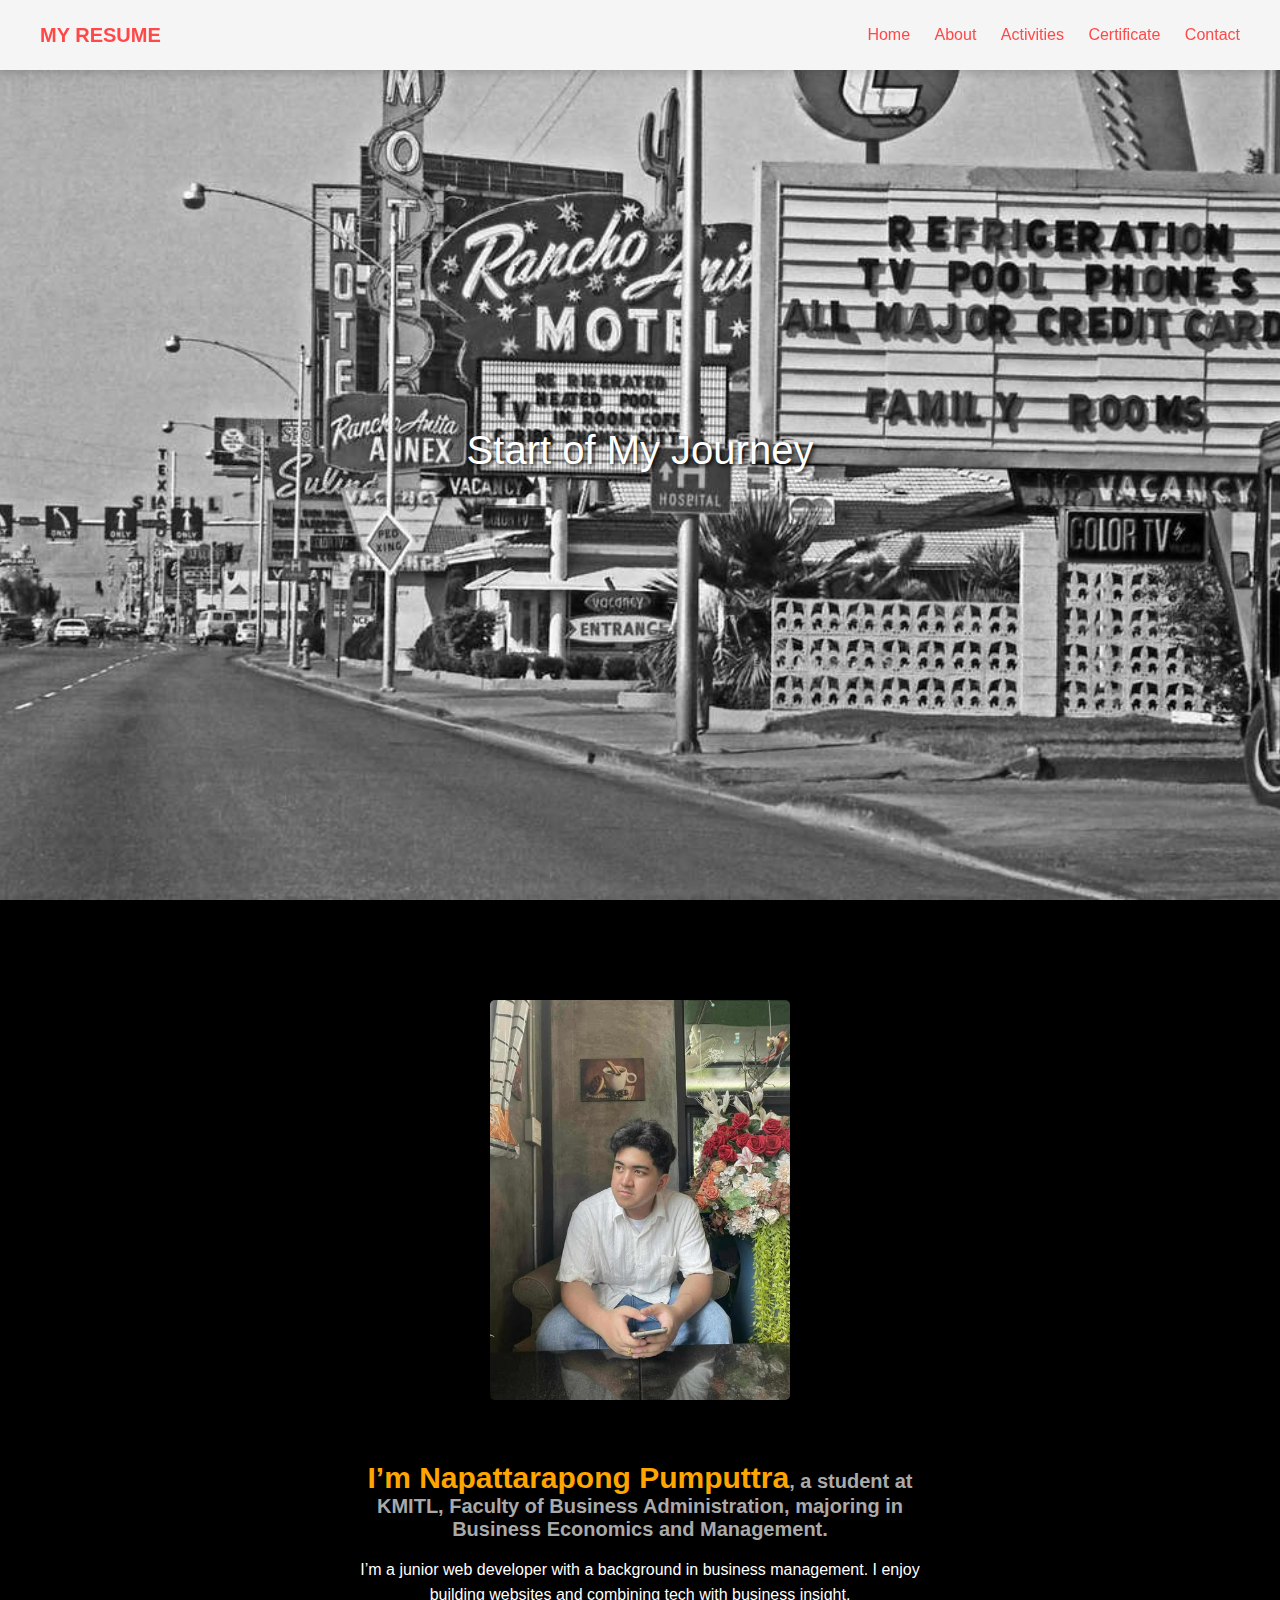
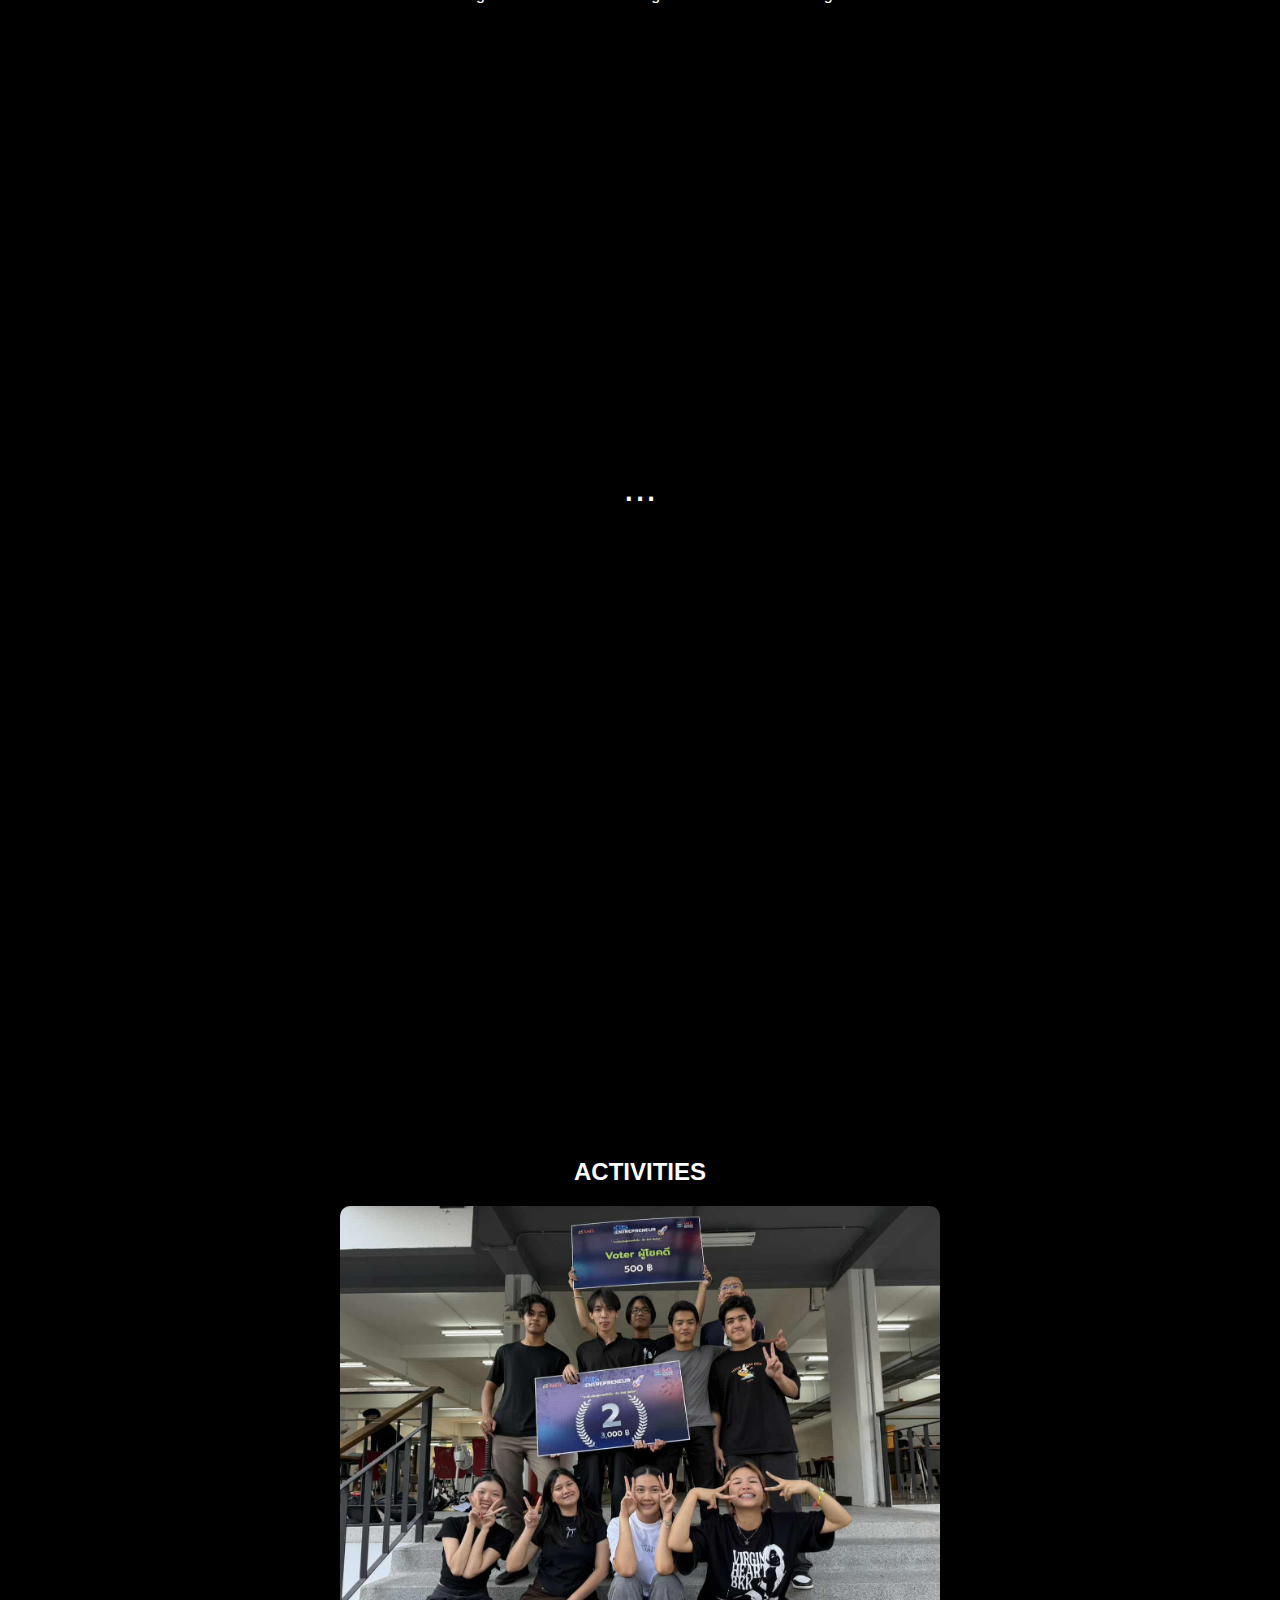
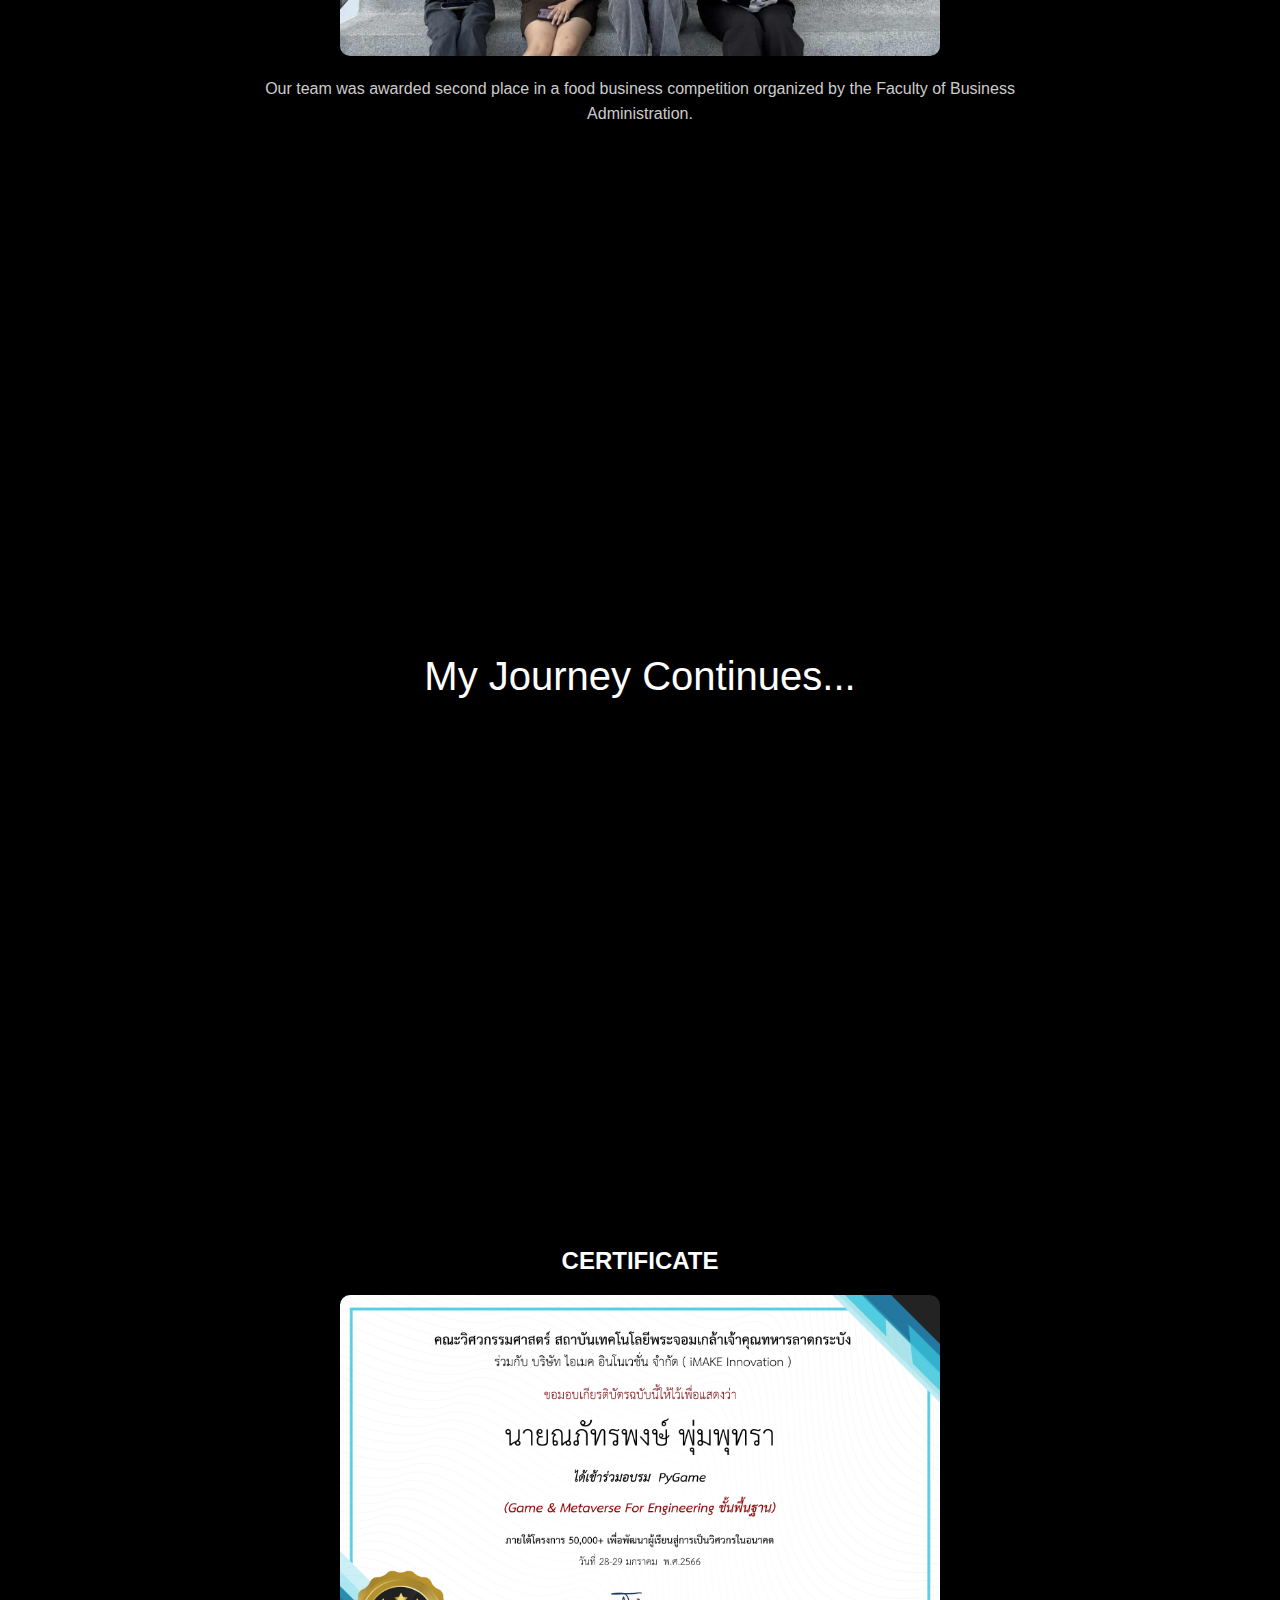
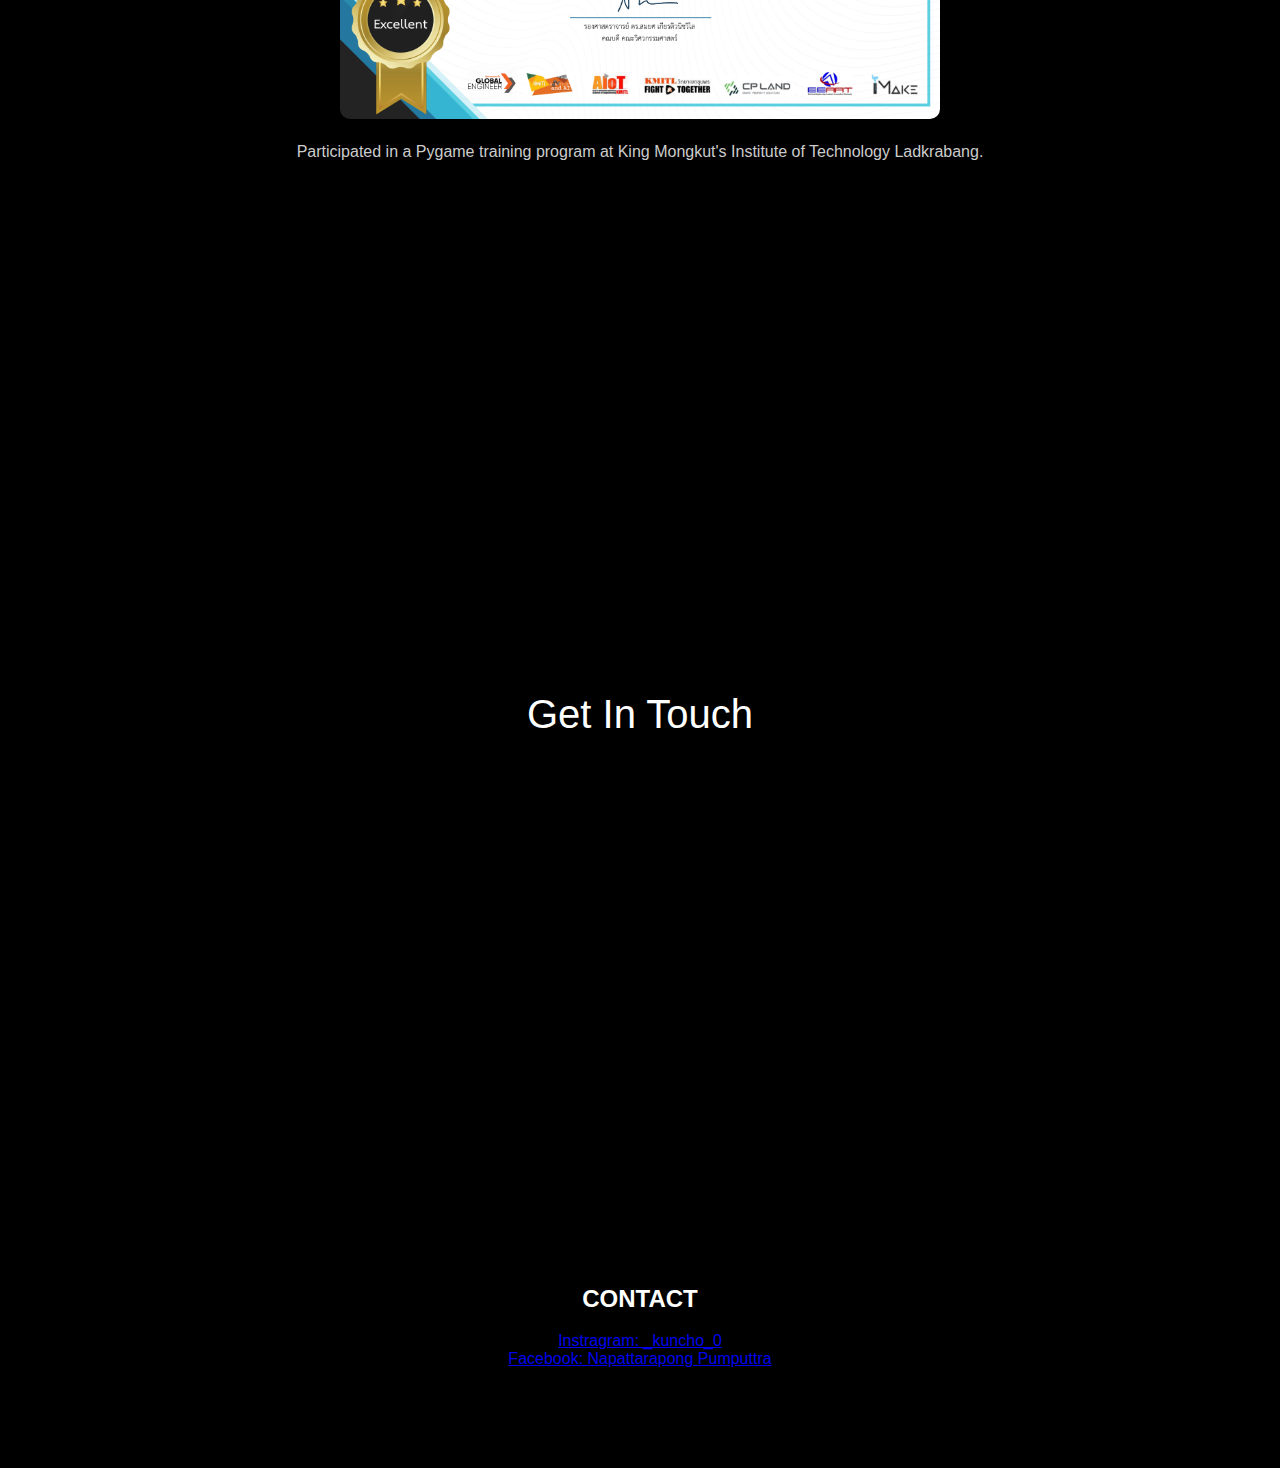
<file: rushproject/resume1.html>
<!DOCTYPE html>
<html lang="en">

<head>
  <meta charset="UTF-8" />
  <meta name="viewport" content="width=device-width, initial-scale=1.0" />
  <title>Chokun Resume</title>
  <link rel="stylesheet" href="style.css" />
</head>

<body>
  <header class="sticky-navbar">
    <div class="logo">MY RESUME</div>
    <nav>
      <a href="index.html">Home</a>
      <a href="#about">About</a>
      <a href="#activities">Activities</a>
      <a href="#certificate">Certificate</a>
      <a href="#contact">Contact</a>
    </nav>
  </header>
  <div class="parallax parallax-before-about">
    <div class="text">Start of My Journey</div>
  </div>
  <section id="about" class="intro-section">
    <div class="intro-container">
      <div class="intro-image">
        <img src="assets/chokun.jpg" alt="Profile photo" />
      </div>
      <div class="intro-text">
        <h2><span class="highlight-name">I’m Napattarapong Pumputtra</span>, a student at KMITL, Faculty of Business Administration, majoring in Business Economics and Management.</h2>
        <p>I’m a junior web developer with a background in business management. I enjoy building websites and combining tech with business insight.</p>
      </div>
    </div>
<div class="parallax parallax-about-activities">
  <div class="text">...</div>
</div>
  </section>
  <section id="activities">
    <h2>ACTIVITIES</h2>
    <img src="assets/chokunactivities.jpg" alt="Activities Photo" />
    <p>Our team was awarded second place in a food business competition organized by the Faculty of Business Administration.</p>
  </section>
  <div class="parallax parallax-mid">
    <div class="text">My Journey Continues...</div>
  </div>
  <section id="certificate">
    <h2>CERTIFICATE</h2>
    <img src="assets/chokuncertificate1.png" alt="Certificate Photo" />
    <p>Participated in a Pygame training program at King Mongkut's Institute of Technology Ladkrabang.</p>
  </section>
  <div class="parallax parallax-before-contact">
    <div class="text">Get In Touch</div>
  </div>
  <section id="contact">
    <h2>CONTACT</h2>
    <a href="https://www.instagram.com/_kuncho_0?igsh=MW9pOG84b3d0bWloOA==">Instragram: _kuncho_0</a><br>
    <a href="https://www.facebook.com/share/1Erv3bBRdS/">Facebook: Napattarapong Pumputtra</a>
  </section>

</body>
</html>
</file>
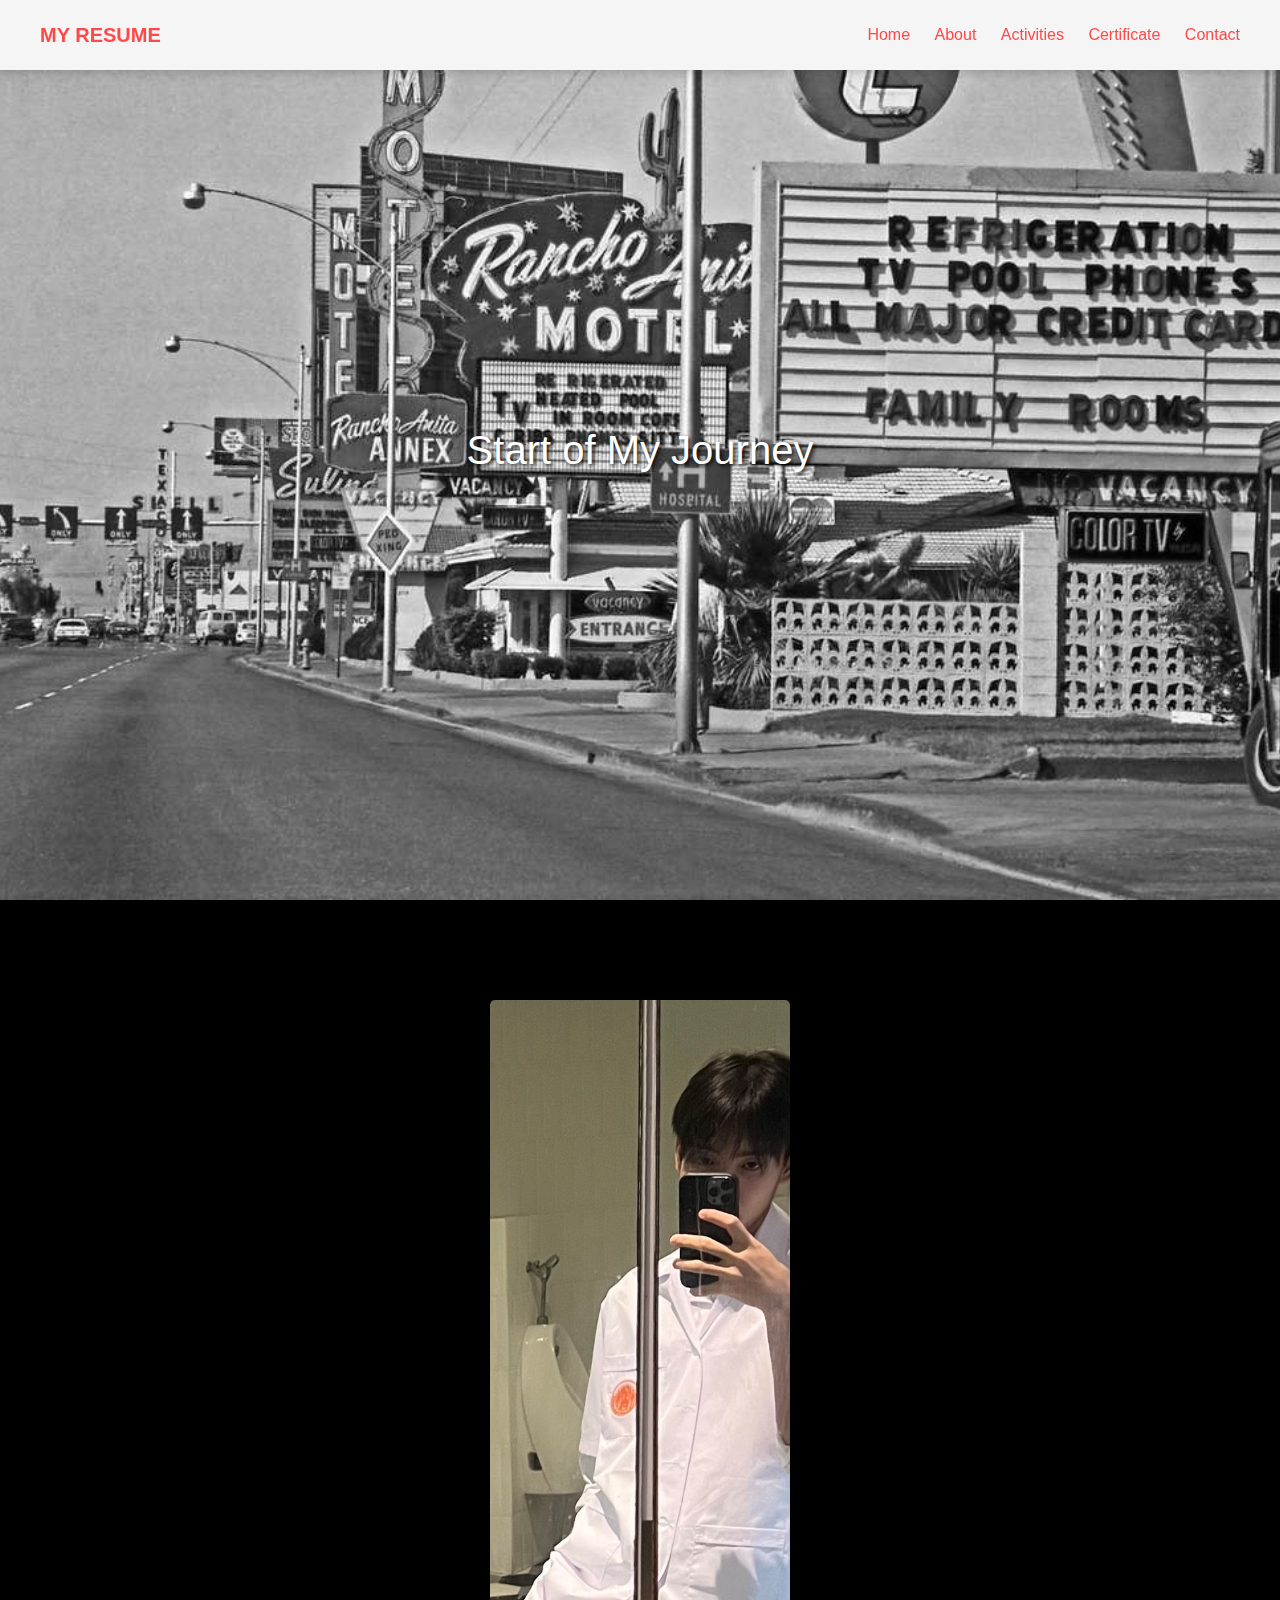
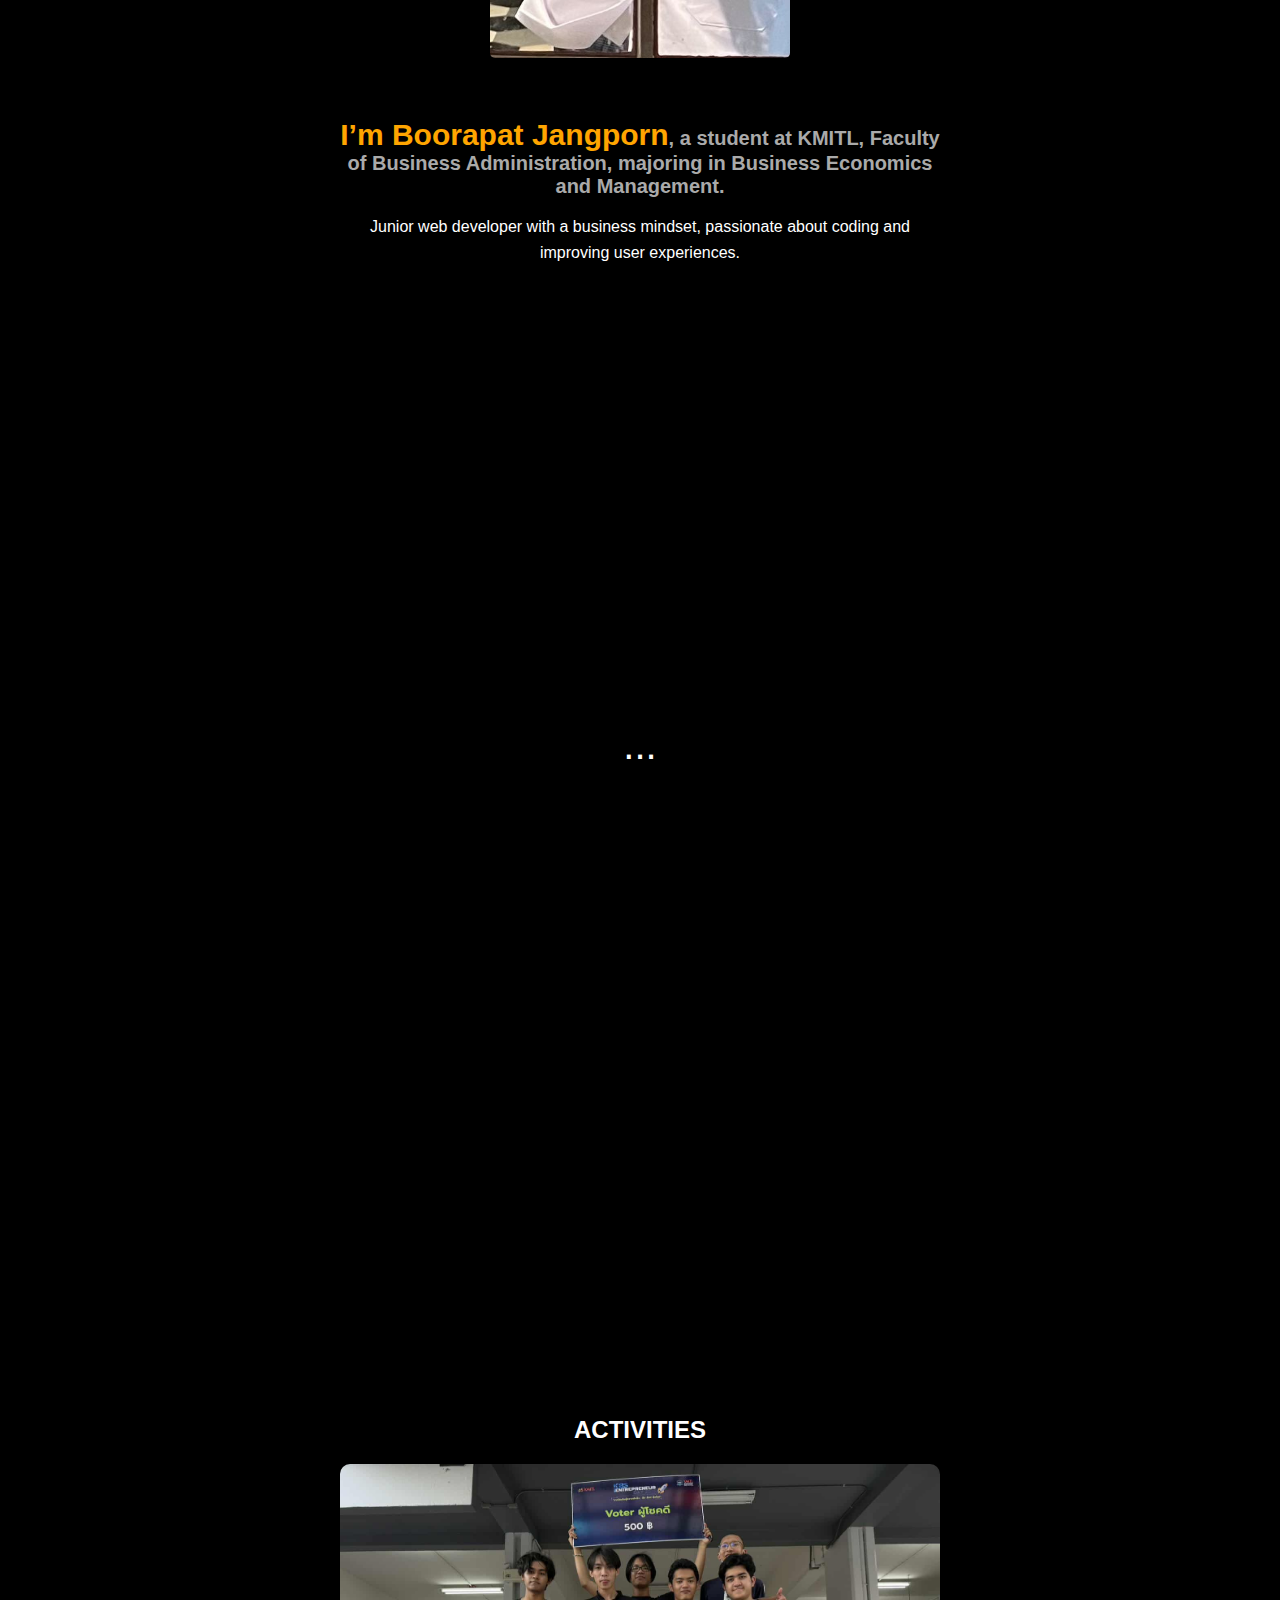
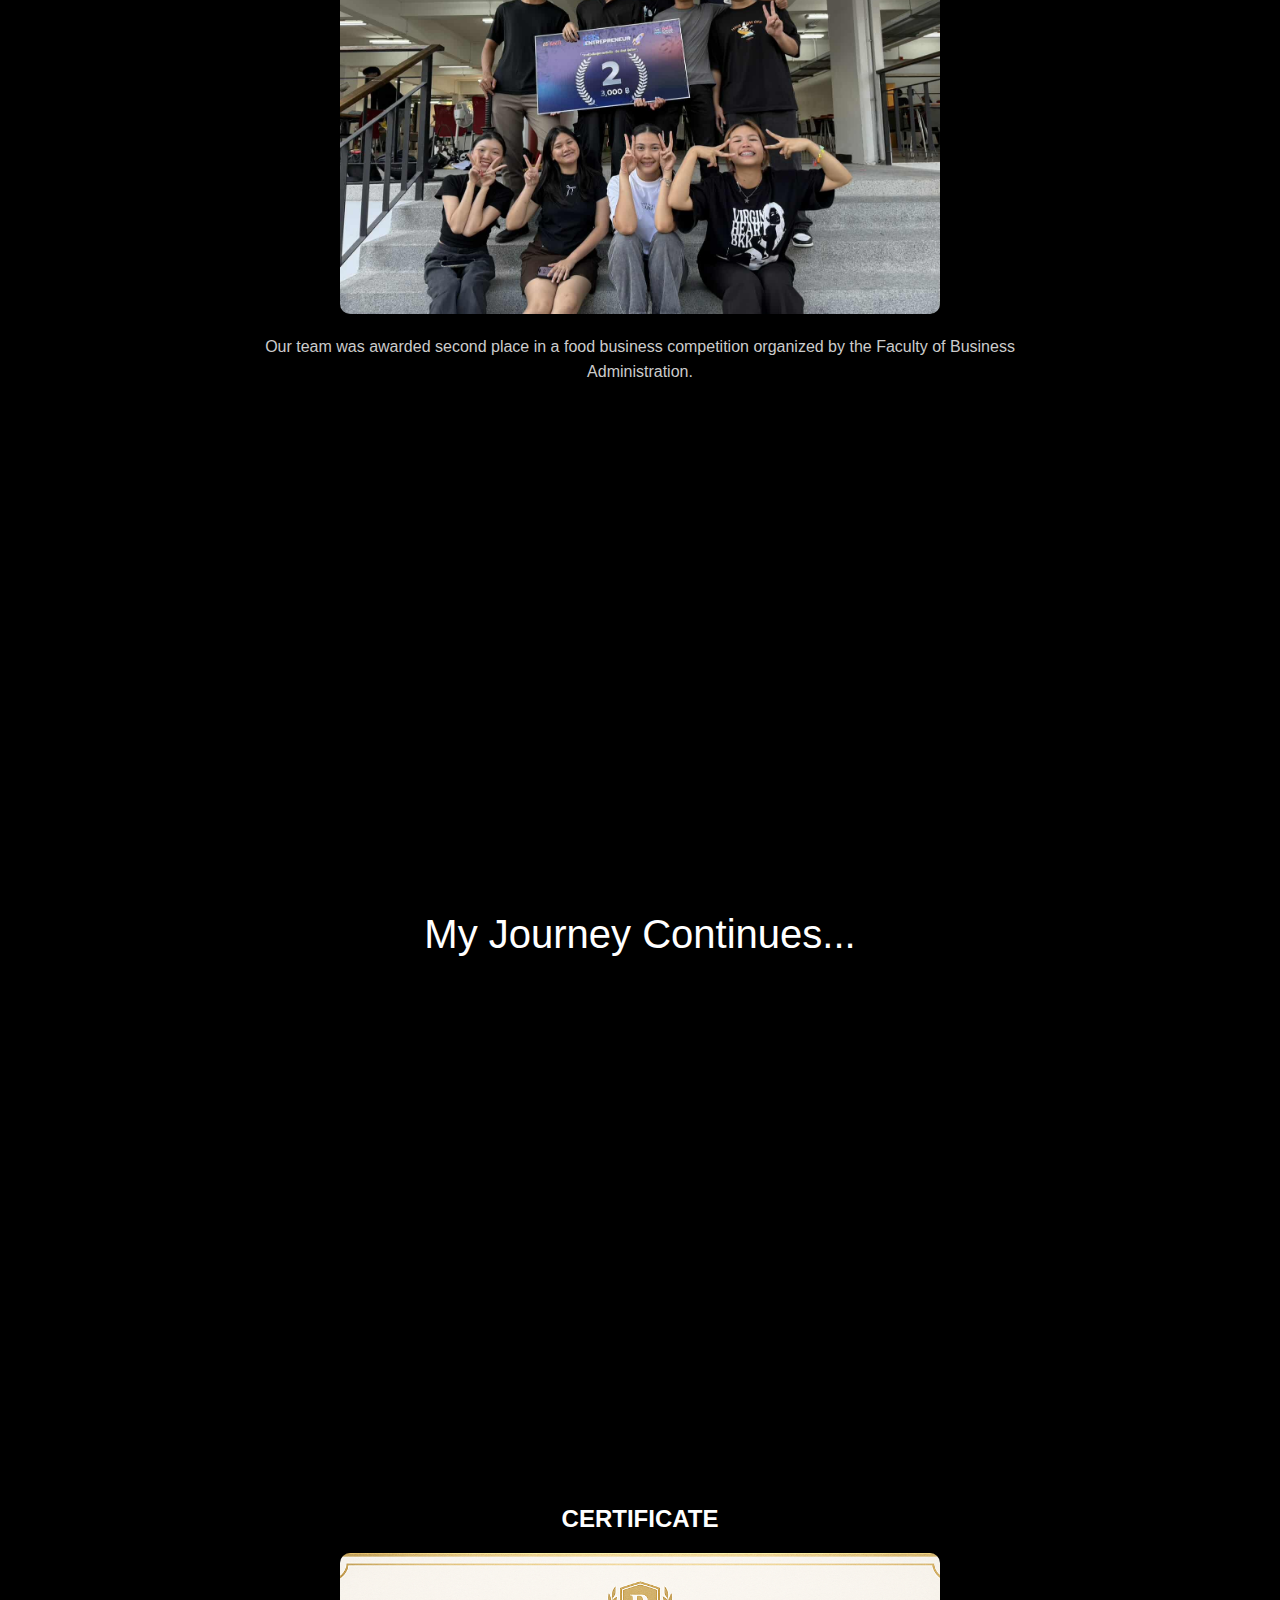
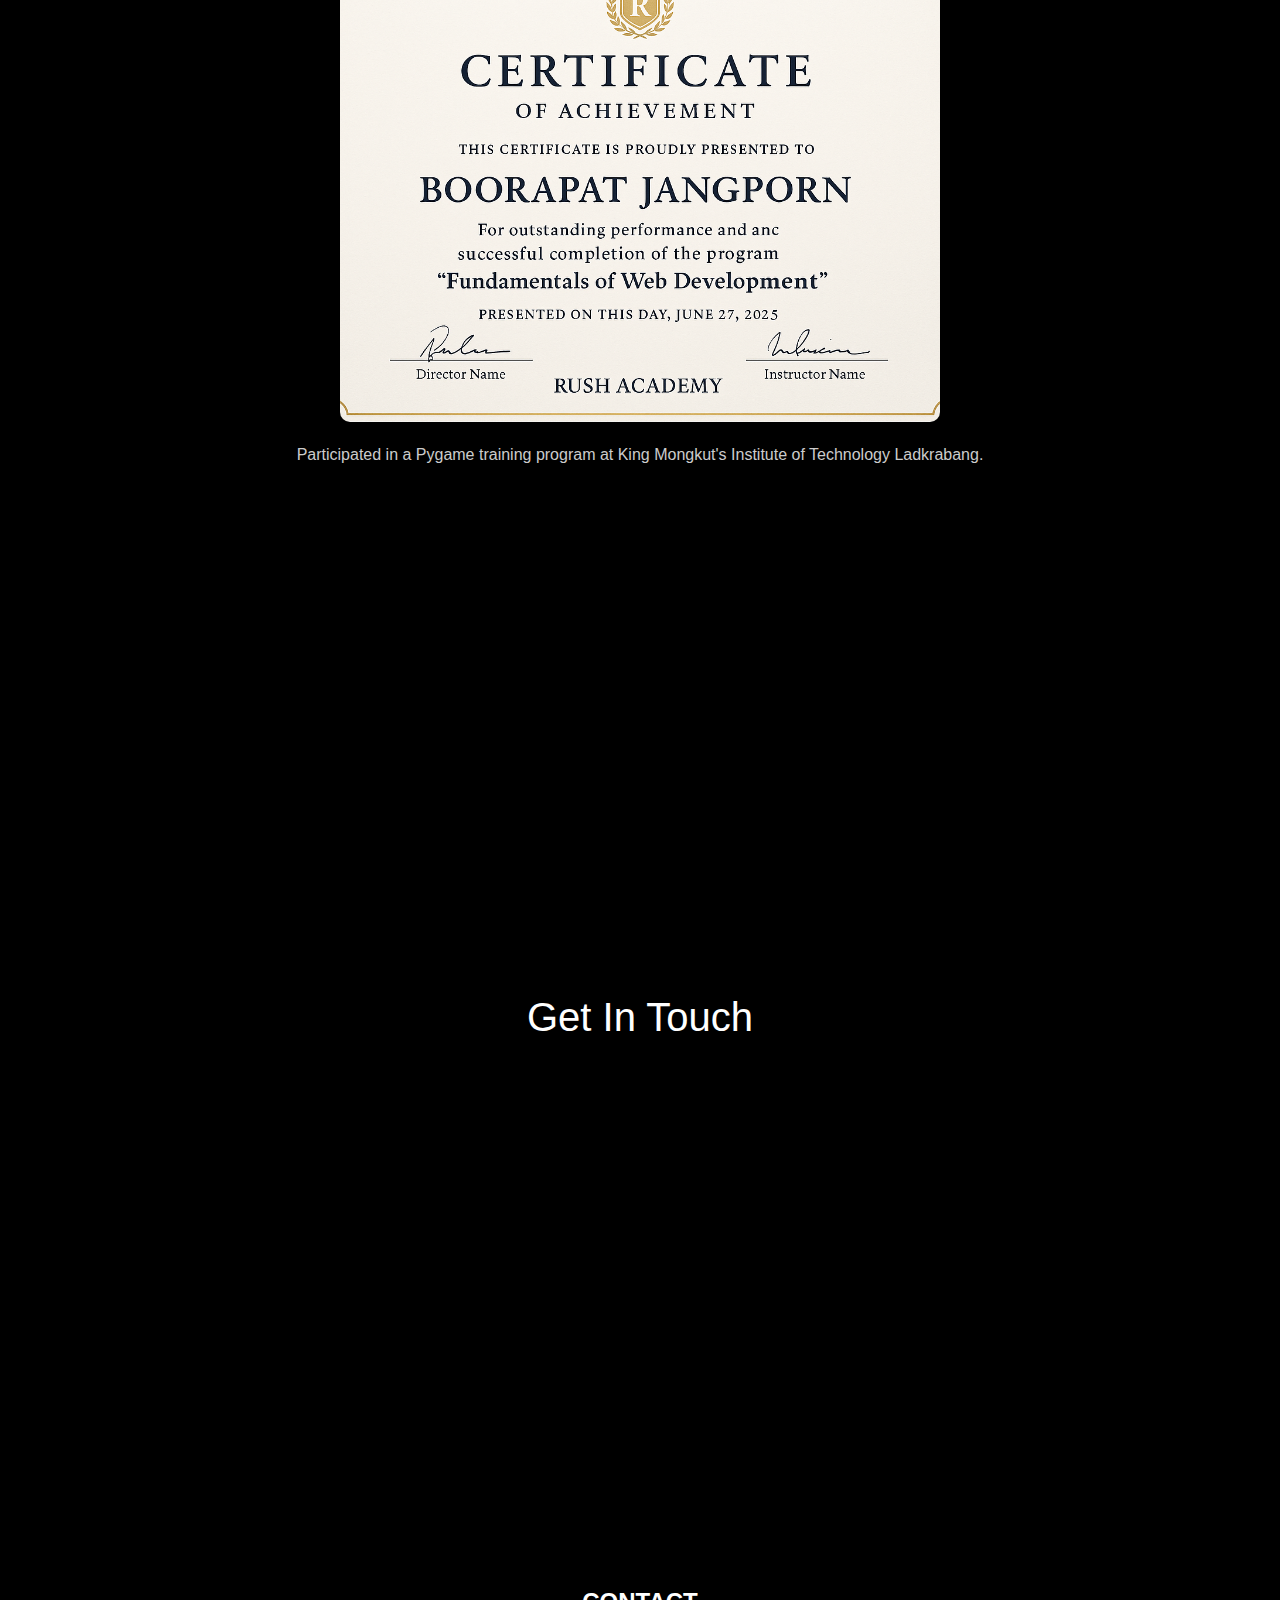
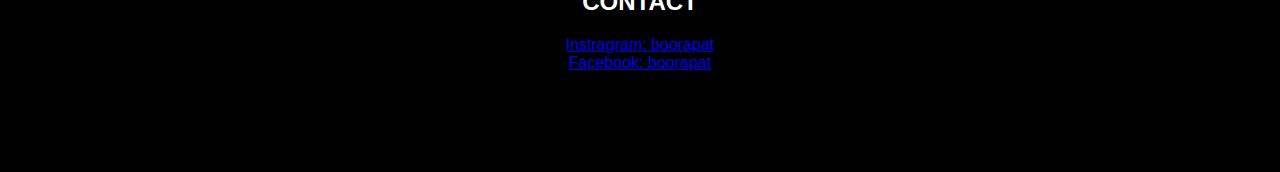
<file: rushproject/resume2.html>
<!DOCTYPE html>
<html lang="en">
<head>
  <meta charset="UTF-8" />
  <meta name="viewport" content="width=device-width, initial-scale=1.0" />
  <title>Mon Resume</title>
  <link rel="stylesheet" href="style.css" />
</head>
<body>
  <header class="sticky-navbar">
    <div class="logo">MY RESUME</div>
    <nav>
      <a href="index.html">Home</a>
      <a href="#about">About</a>
      <a href="#activities">Activities</a>
      <a href="#certificate">Certificate</a>
      <a href="#contact">Contact</a>
    </nav>
  </header>
  <div class="parallax parallax-before-about">
    <div class="text">Start of My Journey</div>
  </div>
  <section id="about" class="intro-section">
    <div class="intro-container">
      <div class="intro-image">
        <img src="assets/mon.jpg" alt="Profile photo" />
      </div>
      <div class="intro-text">
        <h2><span class="highlight-name">I’m Boorapat Jangporn</span>, a student at KMITL, Faculty of Business Administration, majoring in Business Economics and Management.</h2>
        <p>Junior web developer with a business mindset, passionate about coding and improving user experiences.</p>
      </div>
    </div>
<div class="parallax parallax-about-activities">
  <div class="text">...</div>
</div>
  </section>
  <section id="activities">
    <h2>ACTIVITIES</h2>
    <img src="assets/chokunactivities.jpg" alt="Activities Photo" />
    <p>Our team was awarded second place in a food business competition organized by the Faculty of Business Administration.</p>
  </section>
  <div class="parallax parallax-mid">
    <div class="text">My Journey Continues...</div>
  </div>
  <section id="certificate">
    <h2>CERTIFICATE</h2>
    <img src="assets/moncertificate.png" alt="Certificate Photo" />
    <p>Participated in a Pygame training program at King Mongkut's Institute of Technology Ladkrabang.</p>
  </section>
  <div class="parallax parallax-before-contact">
    <div class="text">Get In Touch</div>
  </div>
  <section id="contact">
    <h2>CONTACT</h2>
    <a href="https://www.instagram.com/boorapat?igsh=MTNvOTJsNjFqMGR2&utm_source=qr">Instragram: boorapat</a><br>
    <a href="https://www.facebook.com/share/1GUjwQBXU9/?mibextid=wwXIfr">Facebook: boorapat</a>
  </section>

</body>
</html>
</file>
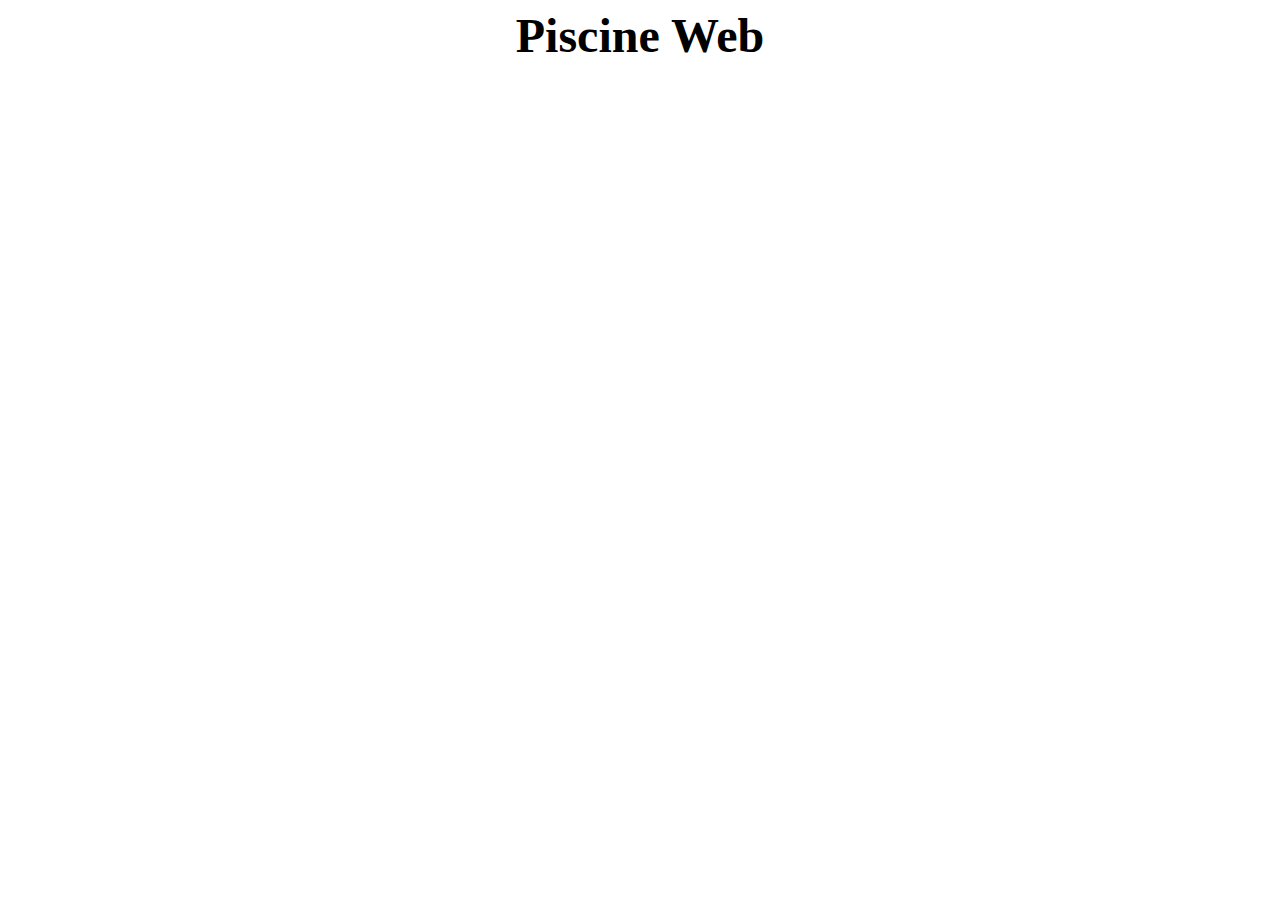
<file: cell01/ex01/piscineweb.html>
<html>
<head>
    <title>Piscine Web</title>
    <style>
        h1 {
            text-align: center;
            font-size: 48px;
        }
    </style>
</head>
<body>
    <h1>Piscine Web</h1>
</body>
</html>
</file>
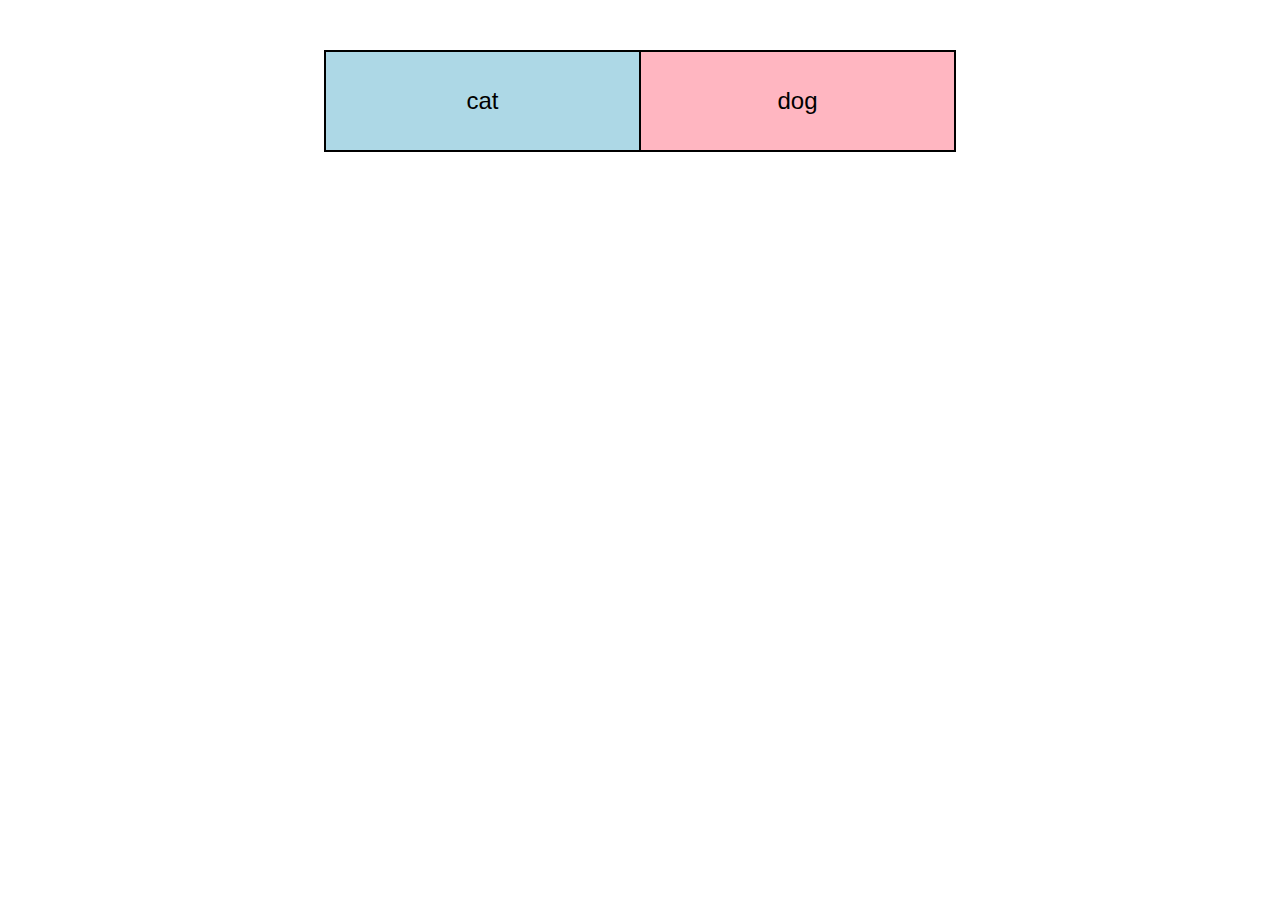
<file: cell01/ex05/tab.html>
<html>
<head>
    <title>Tab</title>
    <style>
        table {
            border-collapse: collapse;
            width: 50%;
            margin: 50px auto;
        }
        td {
            width: 50%;
            height: 100px;
            text-align: center;
            vertical-align: middle;
            font-size: 24px;
            font-family: Arial, sans-serif;
            border: 2px solid black;
        }
        .cell1 {
            background-color: #add8e6; 
        }
        .cell2 {
            background-color: #ffb6c1; 
        }
    </style>
</head>
<body>

    <table>
        <tr>
            <td class="cell1">cat</td>
            <td class="cell2">dog</td>
        </tr>
    </table>

</body>
</html>
</file>
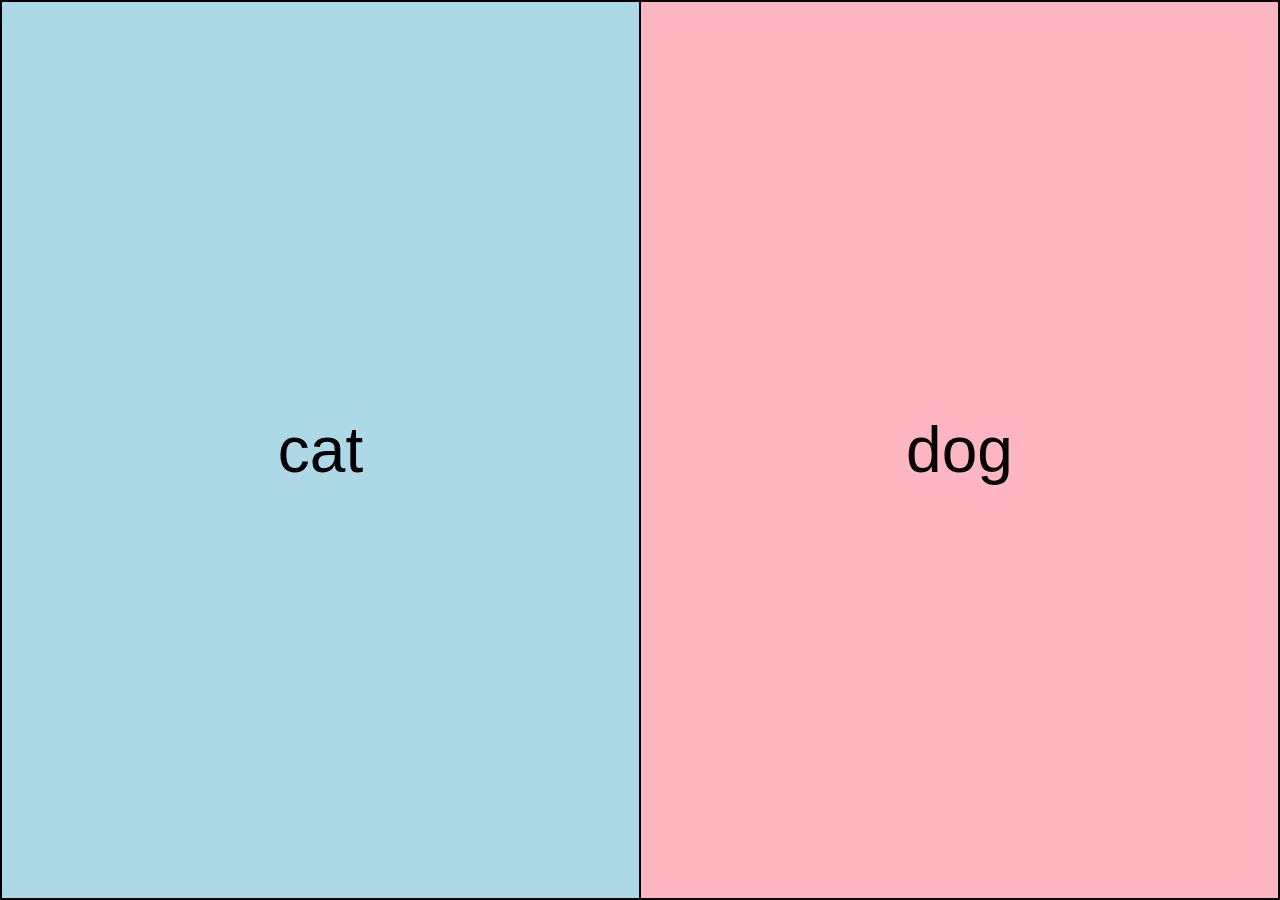
<file: cell01/ex06/responsive.html>
<html>
<head>
    <title>Responsive Table</title>
    <style>
        html, body {
            margin: 0;
            padding: 0;
            height: 100%;
            width: 100%;
        }
        table {
            border-collapse: collapse;
            width: 100%;
            height: 100%;
            table-layout: fixed; /* ทำให้ตารางยืดหดตามขนาดเท่ากัน */
        }
        td {
            border: 2px solid black;
            text-align: center;
            vertical-align: middle;
            font-size: 5vw; /* ขนาดตัวอักษรปรับตามความกว้างของหน้าจอ */
            font-family: Arial, sans-serif;
            word-wrap: break-word; /* ถ้าข้อความยาวจะตัดบรรทัด */
        }
        .cell1 {
            background-color: #add8e6; /* สีฟ้า */
        }
        .cell2 {
            background-color: #ffb6c1; /* สีชมพู */
        }
    </style>
</head>
<body>

    <table>
        <tr>
            <td class="cell1">cat</td>
            <td class="cell2">dog</td>
        </tr>
    </table>

</body>
</html>
</file>
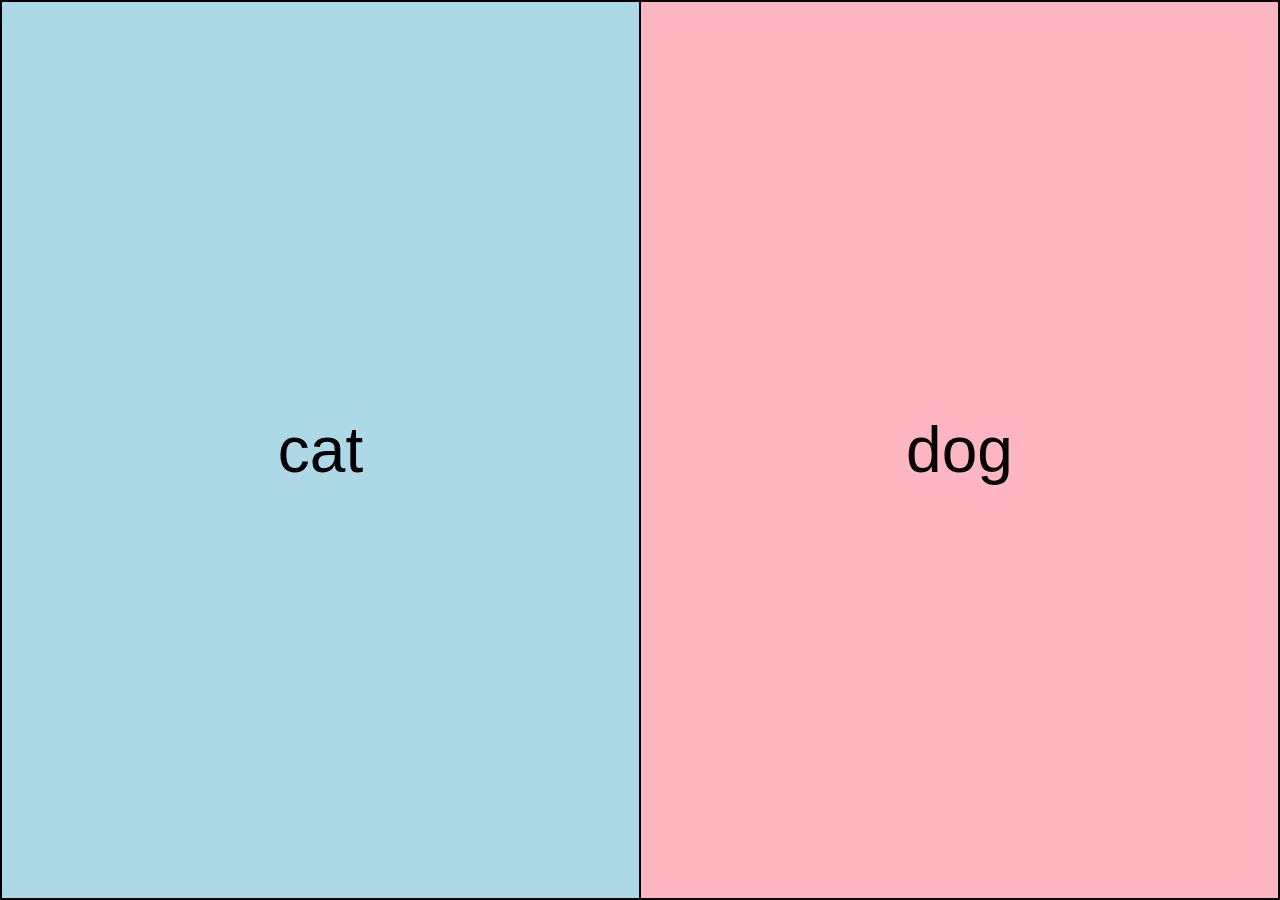
<file: cell02/ex00/responsive.html>
<html>
<head>
    <title>Improved Responsive Table</title>
    <link rel="stylesheet" href="responsive.css">
</head>
<body>

    <table>
        <tr>
            <td class="cell1">cat</td>
            <td class="cell2">dog</td>
        </tr>
    </table>

</body>
</html>
</file>
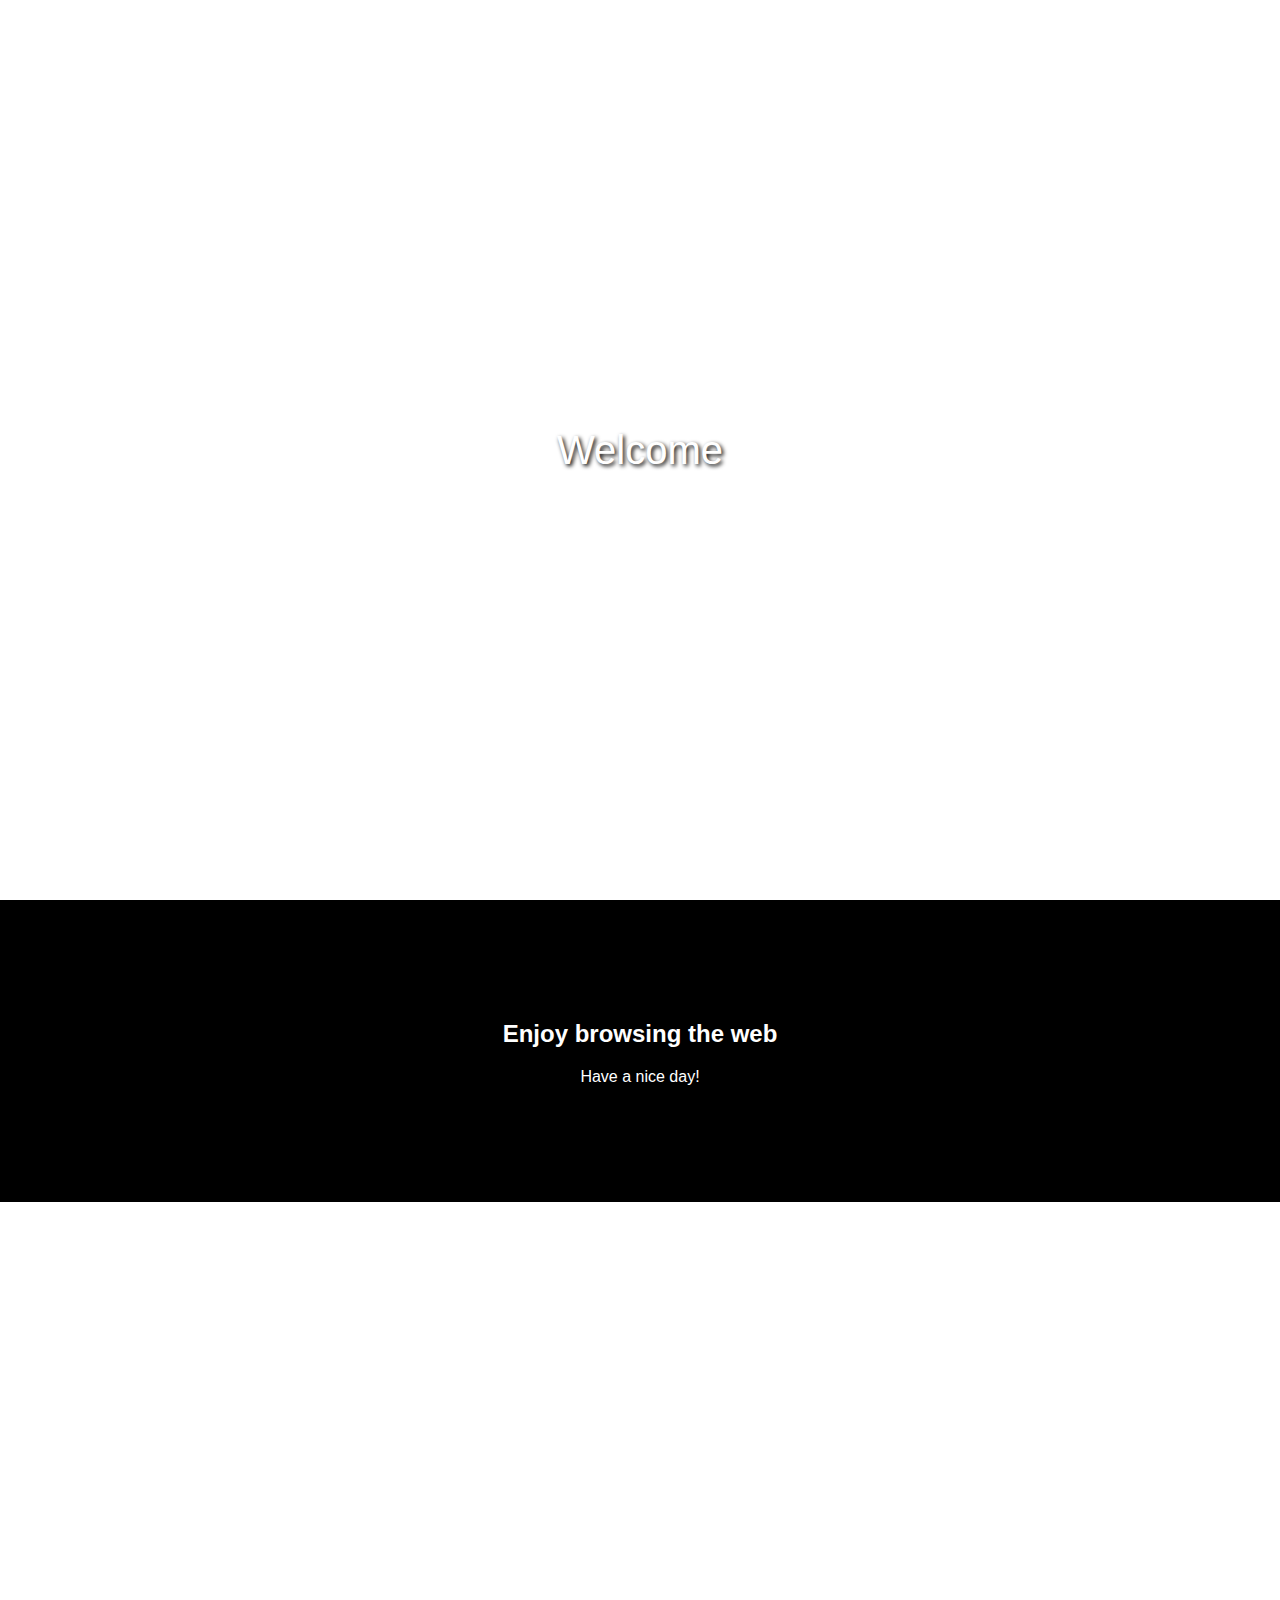
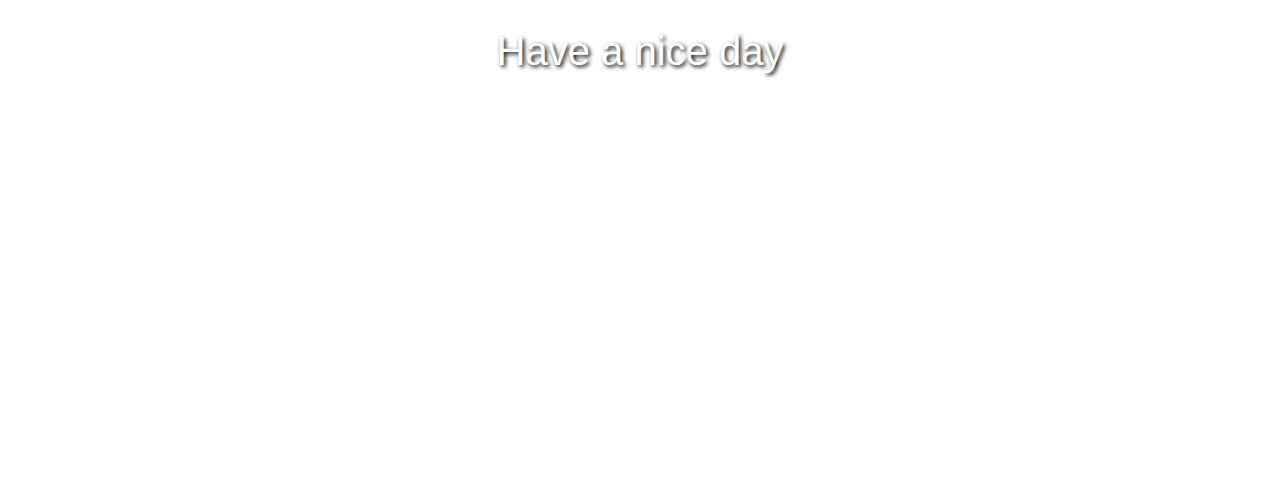
<file: cell02/ex02/parallax.html>
<html>
<head>
    <title>Parallax Example</title>
    <link rel="stylesheet" href="parallax.css">
</head>
<body>

    <div class="parallax parallax1">
        <div class="text">Welcome</div>
    </div>

    <div class="content">
        <h2>Enjoy browsing the web</h2>
        <p>Have a nice day!</p>
    </div>

    <div class="parallax parallax2">
        <div class="text">Have a nice day</div>
    </div>

</body>
</html>
</file>
<file: rushproject/style.css>
html {
  scroll-behavior: smooth;
}
body, html {
  margin: 0;
  padding: 0;
  height: 100%;
  font-family: 'Segoe UI', sans-serif;
  background-color: #000000;
  color: white;
  background-size: cover;
  background-position: center;
}
/*Sticky Navigation Bar*/
.sticky-navbar {
  position: fixed;
  top: 0;
  left: 0;
  right: 0;
  height: 70px;
  background-color: whitesmoke;
  display: flex;
  align-items: center;
  justify-content: space-between;
  padding: 0 40px;
  z-index: 999;
  box-shadow: 0 2px 10px rgba(0,0,0,0.2);
}
.sticky-navbar .logo {
  color: rgb(255, 72, 72);
  font-weight: bold;
  font-size: 20px;
}
.sticky-navbar nav a {
  margin-left: 20px;
  color: rgb(255, 72, 72);
  text-decoration: none;
  font-weight: 500;
  transition: color 0.3s;
}
.sticky-navbar nav a:hover {
  color: #000000;
}
/* Parallax Background Sections */
.parallax {
  background-attachment: fixed;
  background-position: center;
  background-repeat: no-repeat;
  background-size: cover;
  min-height: 100vh;
  position: relative;
  display: flex;
  justify-content: center;
  align-items: center;
  font-size: 40px;
  text-shadow: 2px 2px 4px #000;
}
.parallax1 {
  background-image: url('assets/indexparallax.jpg');
}
.parallax2 {
  background-image: url('assets/indexparallax2.jpg');
}
.parallax-before-about {
  background-image: url('assets/parallaxtop.jpg');
}
.parallax-about-activities {
  background-image: url('assets/parallaxmid.jpg');
}
.parallax-mid {
  background-image: url('assets/parallaxlowmid.jpg');
}
.parallax-before-contact {
  background-image: url('assets/parallaxlow.jpg');
}
.parallax .text {
  position: relative;
  z-index: 3;
}
/* Home Page Card Layout */
.home-container {
  display: flex;
  justify-content: center;
  align-items: center;
  gap: 40px;
  padding: 40px;
  flex-wrap: wrap;
  background-color: whitesmoke;
}
.card {
  background: white;
  color: black;
  width: 300px;
  border-radius: 10px;
  box-shadow: 0 4px 15px rgba(0,0,0,0.4);
  text-align: center;
  transition: transform 0.3s ease;
}
.card:hover {
  transform: translateY(-5px);
}
.card img {
  width: 100%;
  height: 180px;
  object-fit: cover;
}
.card-content {
  padding: 20px;
}
.card-content h2 {
  margin: 10px 0;
  font-size: 1.5em;
}
.card-content p {
  font-size: 1em;
  color: #444;
  margin-bottom: 20px;
}
/*  Buttons */
.btn {
  display: inline-block;
  background: none;
  border: 2px solid black;
  color: black;
  padding: 10px 20px;
  text-decoration: none;
  font-weight: bold;
  transition: 0.3s;
  border-radius: 4px;
}
.btn:hover {
  background-color: black;
  color: white;
}
/* Intro / About Me Section */
.intro-container {
  display: flex;
  align-items: center;
  justify-content: center;
  gap: 40px;
  flex-wrap: wrap;
  max-width: 1100px;
  margin: auto;
}
.intro-image img {
  width: 300px;
  height: auto;
  border-radius: 5px;
  object-fit: cover;
}
.intro-text {
  max-width: 600px;
}
.intro-text h2 {
  font-size: 20px;
  color: #AAAAAA;
  margin-bottom: 15px;
}
.intro-text p {
  font-size: 16px;
  line-height: 1.6;
  margin-bottom: 30px;
}
.intro-text .highlight-name {
  color: orange;
  font-size: 1.5em;
  font-weight: bold;
}
/* Activities & Certificate Sections */
#activities img,
#certificate img {
  width: 100%;
  max-width: 600px;
  height: auto;
  display: block;
  margin: 20px auto;
  border-radius: 10px;
  box-shadow: 0 4px 10px rgba(0, 0, 0, 0.5);
}
#activities p,
#certificate p {
  font-size: 16px;
  line-height: 1.6;
  color: #ccc;
  max-width: 800px;
  margin: 20px auto 0;
  text-align: center;
}
/*  Section Layout  */
section {
  padding: 100px 20px;
  max-width: 900px;
  margin: auto;
  text-align: center;
}
/* Responsive Design (Mobile) */
@media (max-width: 768px) {
  .home-container {
    flex-direction: column;
  }
  .sticky-navbar {
    flex-direction: column;
    height: auto;
    padding: 20px;
  }
  .sticky-navbar nav a {
    display: inline-block;
    margin: 10px;
  }
  .parallax {
    background-attachment: scroll; 
  }
}
</file>
<file: cell02/ex00/responsive.css>
html, body {
    margin: 0;
    padding: 0;
    height: 100%;
    width: 100%;
}

table {
    border-collapse: collapse;
    width: 100%;
    height: 100%;
    table-layout: fixed; /* ทำให้ responsive จริง */
}

td {
    border: 2px solid black;
    text-align: center;
    vertical-align: middle;
    font-size: 5vw; /* ขนาดอักษร responsive */
    font-family: Arial, sans-serif;
    word-wrap: break-word;
}

.cell1 {
    background-color: #add8e6; /* สีฟ้า */
}

.cell2 {
    background-color: #ffb6c1; /* สีชมพู */
}
</file>
<file: cell02/ex02/parallax.css>
body, html {
    margin: 0;
    padding: 0;
    height: 100%;
    font-family: Arial, sans-serif;
}

.parallax {
    background-attachment: fixed;
    background-position: center;
    background-repeat: no-repeat;
    background-size: cover;
    min-height: 100vh; 
    position: relative;
    display: flex;
    justify-content: center;
    align-items: center;
    color: white;
    font-size: 40px;
    text-shadow: 2px 2px 4px #000;
}

.parallax1 {
    background-image: url('https://images.unsplash.com/photo-1506744038136-46273834b3fb'); 
}

.parallax2 {
    background-image: url('https://images.unsplash.com/photo-1507525428034-b723cf961d3e');
}

.content {
    background-color: black;
    color: white;
    text-align: center;
    padding: 100px 20px;
}
</file>
